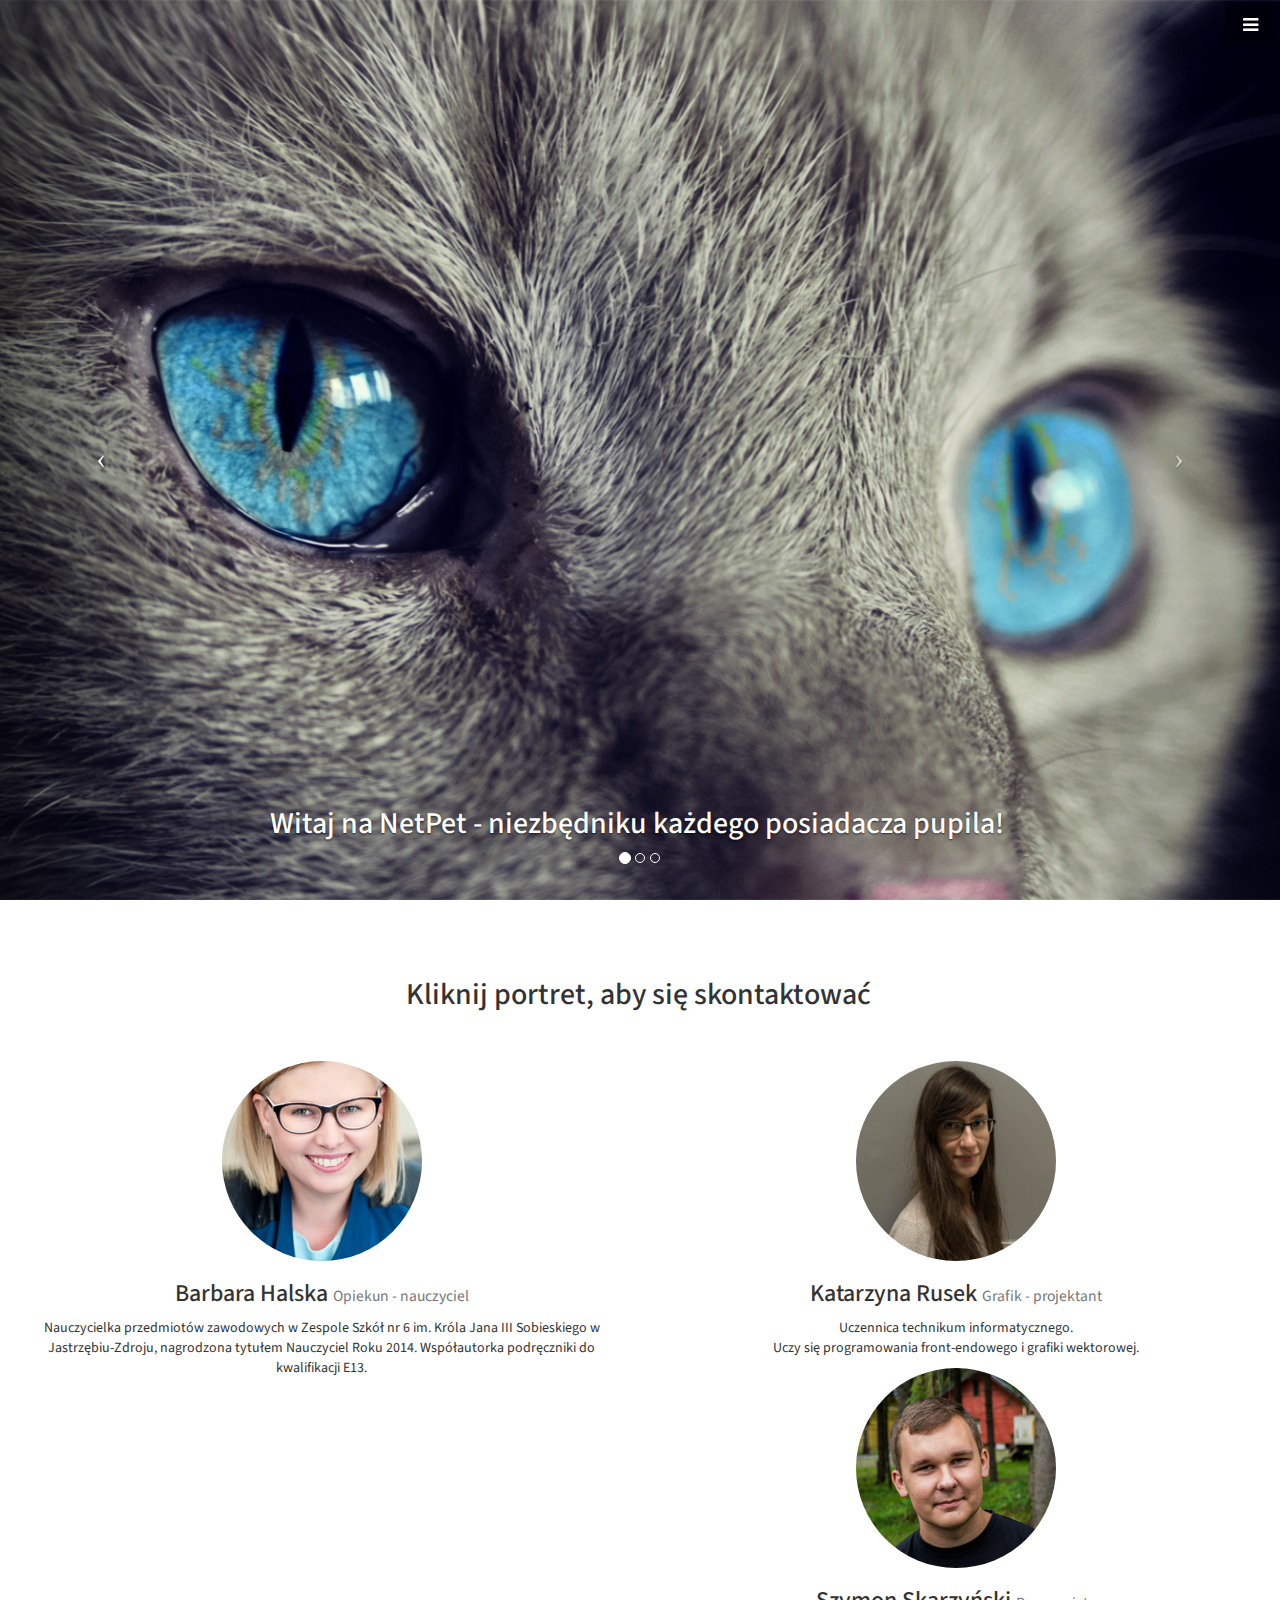
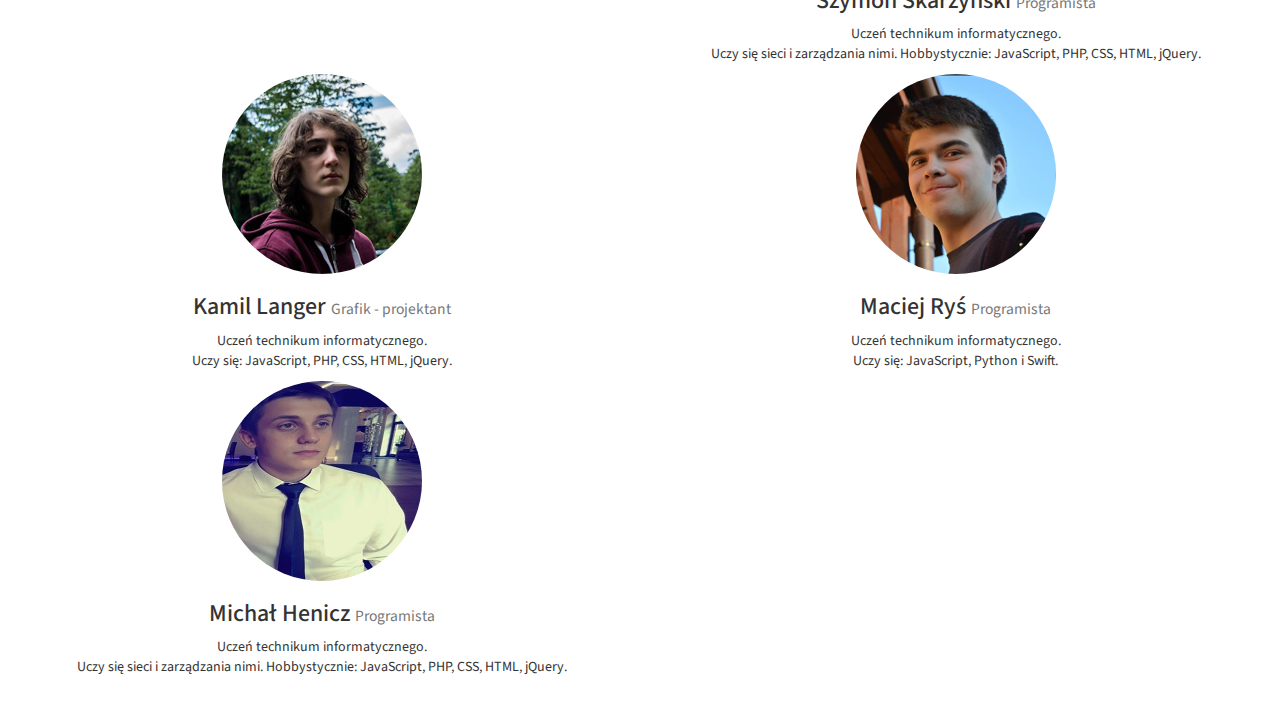
<file: index.html>
<!DOCTYPE html PUBLIC "-//W3C//DTD XHTML 1.0 Transitional//EN" "http://www.w3.org/TR/xhtml1/DTD/xhtml1-transitional.dtd">
<html xmlns="http://www.w3.org/1999/xhtml" xml:lang="pl" lang="pl">
<head>
<style>
h2{
text-align:center;
}

</style>
<meta charset="utf-8" />
<meta http-equiv="X-UA-Compatible" content="IE=edge" />
<meta name="viewport" content="width=device-width, initial-scale=1" />
<link href="favicon.ico" rel="icon" type="image/x-icon" />
<meta name="description" content="" />
<meta name="author" content="Katarzyna Rusek, Szymon Skarzyński, Kamil Langer, Maciej Ryś, Michał Henicz" />
<title>NetPet - niezbędnik każdego posiadacza pupila!</title><!-- Bootstrap Core CSS -->
<link href="css/bootstrap.min.css" rel="stylesheet" /><!-- Dodatkowy CSS -->
<link href="css/round-about.css" rel="stylesheet" />
<link href="css/modal.css" rel="stylesheet">
<link href="css/stylish-portfolio.css" rel="stylesheet" />
<link href="css/full-slider.css" rel="stylesheet" /><!-- Dodatkowe Czcionki -->
<link href="font-awesome/css/font-awesome.min.css" rel="stylesheet" type="text/css" />
<link href="https://fonts.googleapis.com/css?family=Source+Sans+Pro:300,400,700,300italic,400italic,700italic" rel="stylesheet" type="text/css" /><!-- HTML5 Shim and Respond.js IE8 support of HTML5 elements and media queries --><!-- WARNING: Respond.js do++esn't work if you view the page via file:// --><!--[if lt IE 9]>
<script src="https://oss.maxcdn.com/libs/html5shiv/3.7.0/html5shiv.js"></script>
<script src="https://oss.maxcdn.com/libs/respond.js/1.4.2/respond.min.js"></script><![endif]-->
</head>
<body><!-- Menu Nawigacyjne --><a id="menu-toggle" href="#" class="btn btn-dark btn-lg toggle"><em class="fa fa-bars"></em></a>
<nav id="sidebar-wrapper">
<ul class="sidebar-nav"><a id="menu-close" href="#" class="btn btn-light btn-lg pull-right toggle"><em class="fa fa-times"></em></a>
<li class="sidebar-brand">
<p class="menutxt">Menu</p></li>
<li><a href="" onclick=$("#menu-close").click();>Strona gł&oacute;wna</a></li>
<li><a href="vets" onclick=$("#menu-close").click();>Gabinety weterynaryjne</a></li>
<li><a href="groomers" onclick=$("#menu-close").click();>Salony groomerskie</a></li>
<li><a href="shops" onclick=$("#menu-close").click();>Sklepy zoologiczne</a></li>
<li><a href="hotel" onclick=$("#menu-close").click();>Hotel dla zwierząt</a></li>
<li><a href="schronisko" onclick=$("#menu-close").click();>Schronisko</a></li>
<li><a href="#aboutus" onclick=$("#menu-close").click();>O nas</a></li>
<li><a id="miasto" onclick=$("#menu-close").click();>Wybierz miasto</a></li></br></br></br></br>
<li><img alt="" style="display: block; margin: 0 auto" class="logo" src="logo200x200.png" /></li></ul></nav><!-- Full Page Image Background Carousel Header -->
<header id="myCarousel" class="carousel slide"><!-- Zdjęcia w liście -->
<ol class="carousel-indicators">
<li data-target="#myCarousel" data-slide-to="0" class="active"></li>
<li data-target="#myCarousel" data-slide-to="1"></li>
<li data-target="#myCarousel" data-slide-to="2"></li></ol><!-- Kółka nawigacyjne na Sliderze -->
<div class="carousel-inner">
<div class="item active"><!-- Pierwsze zdjęcie Slidera -->
<div class="fill" style="background-image: url('1.png')"></div>
<div class="carousel-caption">
<h2>Witaj na NetPet - niezbędniku każdego posiadacza pupila!&nbsp;</h2></div></div>
<div class="item"><!-- Drugie Zdjęcie Slidera -->
<div class="fill" style="background-image: url('2.jpg')"></div>
<div class="carousel-caption">
<h2>Strona powstała z myślą o właścicielach zwierzak&oacute;w wszelkiego gatunku i rasy.</h2></div></div>
<div class="item"><!-- Trzecie Zdjęcie Slidera -->
<div class="fill" style="background-image: url('3.jpg')"></div>
<div class="carousel-caption">
<h2>Można na niej znaleźć sklepy zoologiczne, salony groomerskie, gabinety weterynaryjne i wiele więcej!&nbsp;</h2></div></div></div><!-- Controls --><a class="left carousel-control" href="#myCarousel" data-slide="prev"><span class="icon-prev"></span></a><a class="right carousel-control" href="#myCarousel" data-slide="next"><span class="icon-next"></span></a>
</header><!-- jQuery -->
<script src="js/jquery.js"></script><!-- Bootstrap Core JavaScript -->
<script src="js/bootstrap.min.js"></script><!-- Skrypt aktywujący Slider -->
<script>
    $('.carousel').carousel({
        interval: 5000 //Prędkość przechodzenia zdjęć w Sliderze
    })

    $("#menu-close").click(function(e) {
        e.preventDefault();
        $("#sidebar-wrapper").toggleClass("active");
    });
    // Otwieranie bocznego Menu
    $("#menu-toggle").click(function(e) {
        e.preventDefault();
        $("#sidebar-wrapper").toggleClass("active");
    });
    // Przesuwanie strony do wybranego elementu
    $(function() {
        $('a[href*=#]:not([href=#],[data-toggle],[data-target],[data-slide])').click(function() {
            if (location.pathname.replace(/^\//, '') == this.pathname.replace(/^\//, '') || location.hostname == this.hostname) {
                var target = $(this.hash);
                target = target.length ? target : $('[name=' + this.hash.slice(1) + ']');
                if (target.length) {
                    $('html,body').animate({
                        scrollTop: target.offset().top
                    }, 1000);
                    return false;
                }
            }
        });
    });
    </script>
<div id="aboutus" class="row">
<div class="col-lg-4"></div><br>
<h2>Kliknij portret, aby się skontaktować</h2><br><br>

<div class="col-lg-6 col-sm-2 text-center"><a href="mailto:bhalskazs6@gmail.com"><img class="img-circle img-responsive img-center" src="barbara_halska.png" alt="" /></a>
<h3>Barbara Halska <small>Opiekun - nauczyciel</small></h3>
<p>Nauczycielka przedmiot&oacute;w zawodowych w Zespole Szk&oacute;ł
nr 6 im. Kr&oacute;la Jana III Sobieskiego w Jastrzębiu-Zdroju, nagrodzona tytułem Nauczyciel Roku 2014. Wsp&oacute;łautorka podręczniki do kwalifikacji E13. </p></div>

<div class="col-lg-6 col-sm-4 text-center"><a href="mailto:katarzyna.rusek98@gmail.com"><img class="img-circle img-responsive img-center" src="katarzyna_rusek.png" alt="" /></a>
<h3>Katarzyna Rusek <small>Grafik - projektant</small></h3>
<p>Uczennica technikum informatycznego.<br> Uczy się programowania front-endowego i grafiki wektorowej.</p></div>

<div class="col-lg-6 col-sm-4 text-center"><a href="mailto:szymon3301@gmail.com"><img class="img-circle img-responsive img-center" src="szymon_skarzynski.png" alt="" /></a>
<h3>Szymon Skarzyński <small>Programista</small></h3>
<p>Uczeń technikum informatycznego. <br>Uczy się sieci i zarządzania nimi. Hobbystycznie: JavaScript, PHP, CSS, HTML, jQuery. </p></div>

<div class="col-lg-6 col-sm-4 text-center"><a href="mailto:kamil.langer98@gmail.com"><img class="img-circle img-responsive img-center" src="kamil_langer.png" alt="" /></a>
<h3>Kamil Langer <small>Grafik - projektant</small></h3>
<p>Uczeń technikum informatycznego.<br> Uczy się: JavaScript, PHP, CSS, HTML, jQuery.</p></div>

<div class="col-lg-6 col-sm-4 text-center"><a href="mailto:maciej.maciek9@gmail.com"><img class="img-circle img-responsive img-center" src="maciej_rys.png" alt="" /></a>
<h3>Maciej Ryś <small>Programista</small></h3>
<p>Uczeń technikum informatycznego.<br> Uczy się: JavaScript, Python i Swift.</p></div>

<div class="col-lg-6 col-sm-4 text-center"><a href="mailto:michalhenicz@gmail.com"><img class="img-circle img-responsive img-center" src="henicz.jpg" alt="" /></a>
<h3>Michał Henicz <small>Programista</small></h3>
<p>Uczeń technikum informatycznego.<br> Uczy się sieci i zarządzania nimi. Hobbystycznie: JavaScript, PHP, CSS, HTML, jQuery.</p></div>

<!-- The Modal wybormiasta-->
<div id="modalmiasto" class="modal">

  <!-- Modal content -->
  <div class="modal-content">
    <div class="modal-body">
      <div class="modaldiv">
	  <script> var wybormiasta = "Funkcja jeszcze niedostępna";
	  document.write(wybormiasta)</script>
	  </div>
    </div>
  </div>

</div>
<script src="js/modal.js"></script>

</body>
</html>
</file>
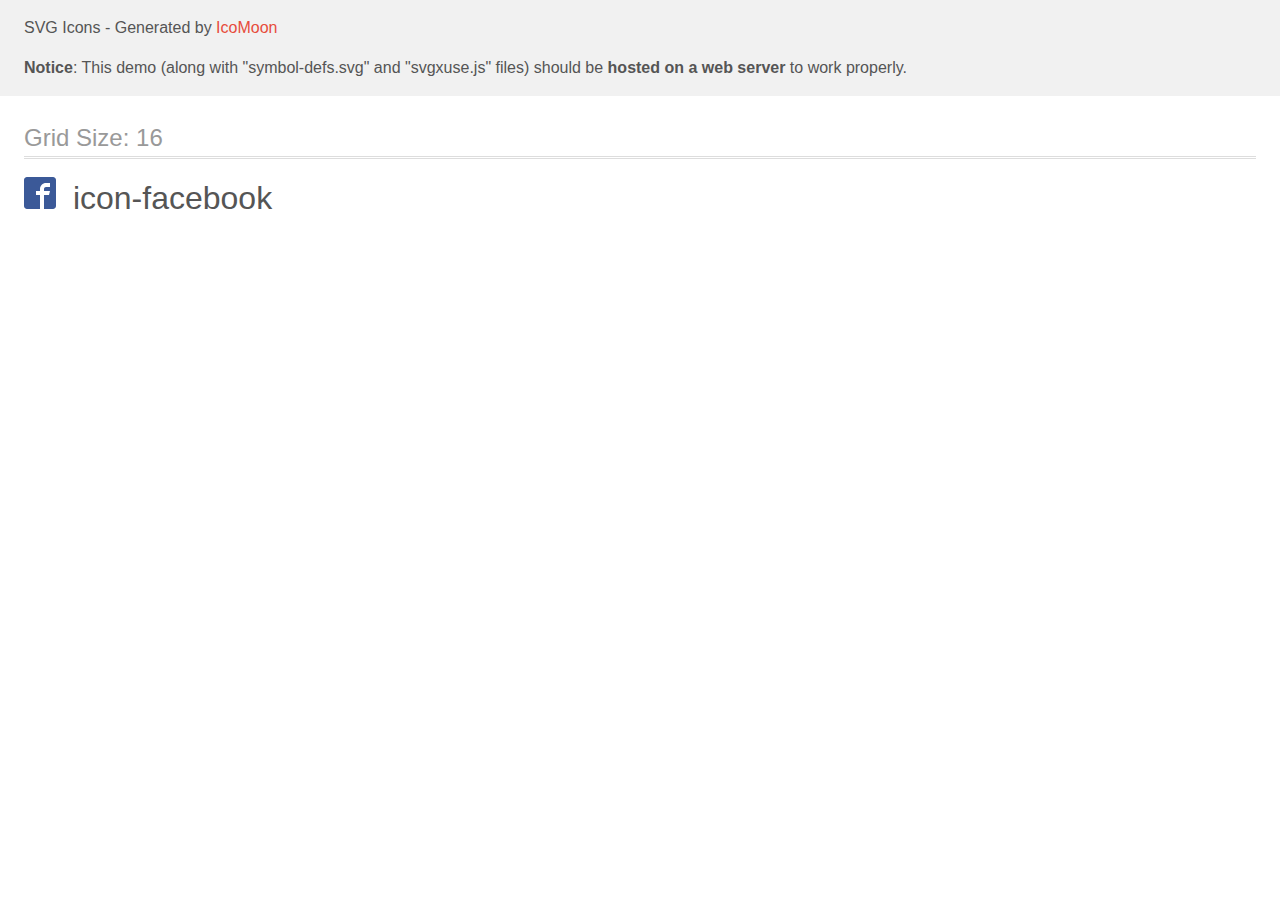
<file: groomers/icomoon_1_icons/demo-external-svg.html>
<!doctype html>
<html>
<head>
    <title>IcoMoon - SVG Icons</title>
    <meta charset="utf-8">
    <meta name="viewport" content="width=device-width, initial-scale=1">
    <link rel="stylesheet" href="demo-files/demo.css">
    <link rel="stylesheet" href="style.css">
</head>
<body>
<header class="bgc1 clearfix">
<div class="mhl">
    <p>SVG Icons - Generated by <a href="https://icomoon.io/app">IcoMoon</a></p><p><strong>Notice</strong>: This demo (along with "symbol-defs.svg" and "svgxuse.js" files) should be <b>hosted on a web server</b> to work properly.</p>
</div>
</header>
    <div class="clearfix mhl ptl">
        <h1 class="mvm mtn fgc1">Grid Size: 16</h1>
        <div class="glyph fs1">
            <div class="clearfix pbs">
                <svg class="icon icon-facebook"><use xlink:href="symbol-defs.svg#icon-facebook"></use></svg><span class="mls"> icon-facebook</span>
            </div>
        </div>
  </div>
<script defer src="svgxuse.js"></script>
</body>
</html>
</file>
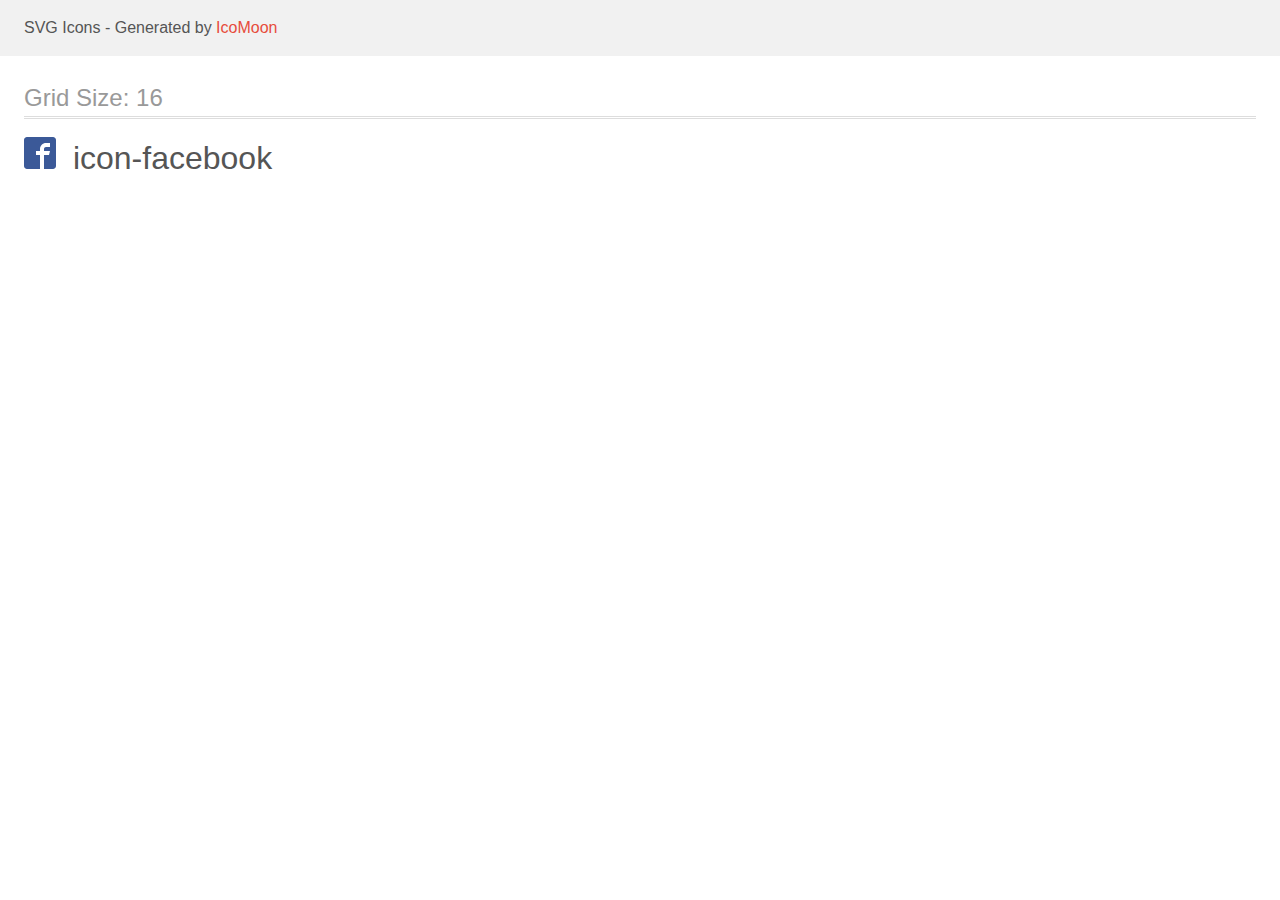
<file: groomers/icomoon_1_icons/demo.html>
<!doctype html>
<html>
<head>
    <title>IcoMoon - SVG Icons</title>
    <meta charset="utf-8">
    <meta name="viewport" content="width=device-width, initial-scale=1">
    <link rel="stylesheet" href="demo-files/demo.css">
    <link rel="stylesheet" href="style.css">
</head>
<body>
<svg style="position: absolute; width: 0; height: 0; overflow: hidden;" version="1.1" xmlns="http://www.w3.org/2000/svg" xmlns:xlink="http://www.w3.org/1999/xlink">
<defs>
<symbol id="icon-facebook" viewBox="0 0 32 32">
<title>facebook</title>
<path class="path1" d="M29 0h-26c-1.65 0-3 1.35-3 3v26c0 1.65 1.35 3 3 3h13v-14h-4v-4h4v-2c0-3.306 2.694-6 6-6h4v4h-4c-1.1 0-2 0.9-2 2v2h6l-1 4h-5v14h9c1.65 0 3-1.35 3-3v-26c0-1.65-1.35-3-3-3z"></path>
</symbol>
</defs>
</svg>

<header class="bgc1 clearfix">
<div class="mhl">
    <p>SVG Icons - Generated by <a href="https://icomoon.io/app">IcoMoon</a></p>
</div>
</header>
    <div class="clearfix mhl ptl">
        <h1 class="mvm mtn fgc1">Grid Size: 16</h1>
        <div class="glyph fs1">
            <div class="clearfix pbs">
                <svg class="icon icon-facebook"><use xlink:href="#icon-facebook"></use></svg><span class="mls"> icon-facebook</span>
            </div>
        </div>
  </div>
<script defer src="svgxuse.js"></script>
</body>
</html>
</file>
<file: css/modal.css>
/* The Modal (background) */
.modal {
    display: none; /* Hidden by default */
    position: fixed; /* Stay in place */
    z-index: 1; /* Sit on top */
    padding-top: 100px; /* Location of the box */
    left: 0;
    top: 0;
    width: 100%; /* Full width */
    height: 100%; /* Full height */
    overflow: auto; /* Enable scroll if needed */
    background-color: rgb(0,0,0); /* Fallback color */
    background-color: rgba(0,0,0,0.4); /* Black w/ opacity */
}

/* Modal Content */
.modal-content {
    position: relative;
    background-color: #fefefe;
    margin: auto;
    padding: 0;
    border: 1px solid #888;
    width: 40%;
	height: 80%;
    box-shadow: 0 4px 8px 0 rgba(0,0,0,0.2),0 6px 20px 0 rgba(0,0,0,0.19);
    -webkit-animation-name: animatetop;
    -webkit-animation-duration: 0.4s;
    animation-name: animatetop;
    animation-duration: 0.4s
}
.modaldiv{
	height:100%;

		
}


/* Add Animation */
@-webkit-keyframes animatetop {
    from {top:-300px; opacity:0}
    to {top:0; opacity:1}
}

@keyframes animatetop {
    from {top:-300px; opacity:0}
    to {top:0; opacity:1}
}

/* The Close Button */
.close {
    color: white;
    float: right;
    font-weight: bold;
	}

.close:hover,
.close:focus {
    color: #000;
    text-decoration: none;
    cursor: pointer;
}


.modal-body {
height:100%;
}
</file>
<file: groomers/icomoon_1_icons/demo-files/demo.css>
body {
  padding: 0;
  margin: 0;
  font-family: sans-serif;
  font-size: 1em;
  line-height: 1.5;
  color: #555;
  background: #fff;
}
h1 {
  font-size: 1.5em;
  font-weight: normal;
  box-shadow: 0 1px #ddd, 0 2px #fff, 0 3px #ddd;
}
small {
  font-size: .66666667em;
}
a {
  color: #e74c3c;
  text-decoration: none;
}
a:hover, a:focus {
  box-shadow: 0 1px #e74c3c;
}
.bshadow0, input {
  box-shadow: inset 0 -2px #e7e7e7;
}
input:hover {
  box-shadow: inset 0 -2px #ccc;
}
input, fieldset {
  font-size: 1em;
  margin: 0;
  padding: 0;
  border: 0;
}
input {
  color: inherit;
  line-height: 1.5;
  height: 1.5em;
  padding: .25em 0;
}
input:focus {
  outline: none;
  box-shadow: inset 0 -2px #449fdb;
}
.glyph {
  font-size: 16px;
  width: 17em;
  margin-right: 1.5em;
  float: left;
  overflow: hidden;
}
svg {
  color: #3b5998;
}
.liga {
  width: 80%;
  width: calc(100% - 2.5em);
}
.talign-right {
  text-align: right;
}
.talign-center {
  text-align: center;
}
.bgc1 {
  background: #f1f1f1;
}
.fgc0 {
  color: #000;
}
.fgc1 {
  color: #999;
}
p {
  margin-top: 1em;
  margin-bottom: 1em;
}
.mvm {
  margin-top: .75em;
  margin-bottom: .75em;
}
.mtn {
  margin-top: 0;
}
.mtl, .mal {
  margin-top: 1.5em;
}
.mbl, .mal {
  margin-bottom: 1.5em;
}
.mal, .mhl {
  margin-left: 1.5em;
  margin-right: 1.5em;
}
.mhmm {
  margin-left: 1em;
  margin-right: 1em;
}
.mls {
  margin-left: .25em;
}
.ptl {
  padding-top: 1.5em;
}
.pbs, .pvs {
  padding-bottom: .25em;
}
.pvs, .pts {
  padding-top: .25em;
}
.unit {
  float: left;
}
.unitRight {
  float: right;
}
.size1of2 {
  width: 50%;
}
.size1of1 {
  width: 100%;
}
.clearfix:before, .clearfix:after {
  content: " ";
  display: table;
}
.clearfix:after {
  clear: both;
}
.hidden-true {
  display: none;
}
.textbox0 {
  width: 3em;
  background: #f1f1f1;
  padding: .25em .5em;
  line-height: 1.5;
  height: 1.5em;
}
.fs0 {
  font-size: 16px;
}
.fs1 {
  font-size: 32px;
}
</file>
<file: groomers/icomoon_1_icons/style.css>
.icon {
  display: inline-block;
  width: 1em;
  height: 1em;
  stroke-width: 0;
  stroke: currentColor;
  fill: currentColor;
}

/* ==========================================
Single-colored icons can be modified like so:
.icon-name {
  font-size: 32px;
  color: red;
}
========================================== */
</file>
<file: css/round-about.css>
/*!
 * Start Bootstrap - Round About (http://startbootstrap.com/)
 * Copyright 2013-2016 Start Bootstrap
 * Licensed under MIT (https://github.com/BlackrockDigital/startbootstrap/blob/gh-pages/LICENSE)
 */



.img-center {
	margin: 0 auto;
}

footer {
    margin: 50px 0;
}
.row{
   width: 99%;
    margin-left:0.4%;
    padding-top:3%;
    padding-bottom: 2%;
}
</file>
<file: css/stylish-portfolio.css>
/*!
 * Start Bootstrap - Stylish Portfolio (http://startbootstrap.com/)
 * Copyright 2013-2016 Start Bootstrap
 * Licensed under MIT (https://github.com/BlackrockDigital/startbootstrap/blob/gh-pages/LICENSE)
 */

/* Global Styles */

html,
body {
    width: 100%;
    height: 100%;
}

body {
    font-family: "Source Sans Pro","Helvetica Neue",Helvetica,Arial,sans-serif;
}

.text-vertical-center {
    display: table-cell;
    text-align: center;
    vertical-align: middle;
}

.text-vertical-center h1 {
    margin: 0;
    padding: 0;
    font-size: 4.5em;
    font-weight: 700;
}

/* Custom Button Styles */

.btn-dark {
    border-radius: 0;
    color: #fff;
    background-color: rgba(0,0,0,0.4);
}

.btn-dark:hover,
.btn-dark:focus,
.btn-dark:active {
    color: #fff;
    background-color: rgba(0,0,0,0.7);
}

.btn-light {
    border-radius: 0;
    color: #333;
    background-color: rgb(255,255,255);
}

.btn-light:hover,
.btn-light:focus,
.btn-light:active {
    color: #333;
    background-color: rgba(255,255,255,0.8);
}

/* Custom Horizontal Rule */

hr.small {
    max-width: 100px;
}

/* Side Menu */

#sidebar-wrapper {
    z-index: 1000;
    position: fixed;
    right: 0;
    width: 250px;
    height: 100%;
    transform: translateX(250px);
    overflow-y: auto;
    background: #222;
    -webkit-transition: all 0.4s ease 0s;
    -moz-transition: all 0.4s ease 0s;
    -ms-transition: all 0.4s ease 0s;
    -o-transition: all 0.4s ease 0s;
    transition: all 0.4s ease 0s;
}

.sidebar-nav {
    position: absolute;
    top: 0;
    width: 250px;
    margin: 0;
    padding: 0;
    list-style: none;
}

.sidebar-nav li {
    text-indent: 20px;
    line-height: 40px;
}

.sidebar-nav li a {
    display: block;
    text-decoration: none;
    color: #999;
}

.sidebar-nav li a:hover {
    text-decoration: none;
    color: #fff;
    background: rgba(255,255,255,0.2);
}

.sidebar-nav li a:active,
.sidebar-nav li a:focus {
    text-decoration: none;
}

.sidebar-nav > .sidebar-brand {
    height: 55px;
    font-size: 18px;
    line-height: 55px;
}

.sidebar-nav > .sidebar-brand a {
    color: #999;
}

.sidebar-nav > .sidebar-brand a:hover {
    color: #fff;
    background: none;
}

#menu-toggle {
    z-index: 1;
    position: fixed;
    top: 0;
    right: 0;
}

#sidebar-wrapper.active {
    right: 250px;
    width: 250px;
    -webkit-transition: all 0.4s ease 0s;
    -moz-transition: all 0.4s ease 0s;
    -ms-transition: all 0.4s ease 0s;
    -o-transition: all 0.4s ease 0s;
    transition: all 0.4s ease 0s;
}

.toggle {
    margin: 5px 5px 0 0;
}

/* Header */

.header {
    display: table;
    position: relative;
    width: 100%;
    height: 100%;
    background: url(../img/bg.jpg) no-repeat center center scroll;
    -webkit-background-size: cover;
    -moz-background-size: cover;
    background-size: cover;
    -o-background-size: cover;
}

/* About */

.about {
    padding: 50px 0;
}

/* Services */

.services {
    padding: 50px 0;
}

.service-item {
    margin-bottom: 30px;
}

/* Callout */

.callout {
    display: table;
    width: 100%;
    height: 400px;
    color: #fff;
    background: url(../img/callout.jpg) no-repeat center center scroll;
    -webkit-background-size: cover;
    -moz-background-size: cover;
    background-size: cover;
    -o-background-size: cover;
}

/* Portfolio */

.portfolio {
    padding: 50px 0;
}

.portfolio-item {
    margin-bottom: 30px;
}

.img-portfolio {
    margin: 0 auto;
}

.img-portfolio:hover {
    opacity: 0.8;
}

/* Call to Action */

.call-to-action {
    padding: 50px 0;
}

.call-to-action .btn {
    margin: 10px;
}

/* Map */

.map {
    height: 500px;
}

@media(max-width:768px) {
    .map {
        height: 75%;
    }
}

.map iframe {
    pointer-events: none;
}

/* Footer */

footer {
    padding: 100px 0;
}

#to-top {
  display: none;
  position: fixed;
  bottom: 5px;
  right: 5px;
}
</file>
<file: css/full-slider.css>
/*
 * Start Bootstrap - Full Slider (http://startbootstrap.com/)
 * Copyright 2013-2016 Start Bootstrap
 * Licensed under MIT (https://github.com/BlackrockDigital/startbootstrap/blob/gh-pages/LICENSE)
 */

html,
body {
    height: 100%;
}

.carousel,
.item,
.active {
    height: 100%;
}

.carousel-inner {
    height: 100%;
}

/* Background images are set within the HTML using inline CSS, not here */

.fill {
    width: 100%;
    height: 100%;
    background-position: center;
    -webkit-background-size: cover;
    -moz-background-size: cover;
    background-size: cover;
    -o-background-size: cover;
}

footer {
    margin: 50px 0;
}
</file>
